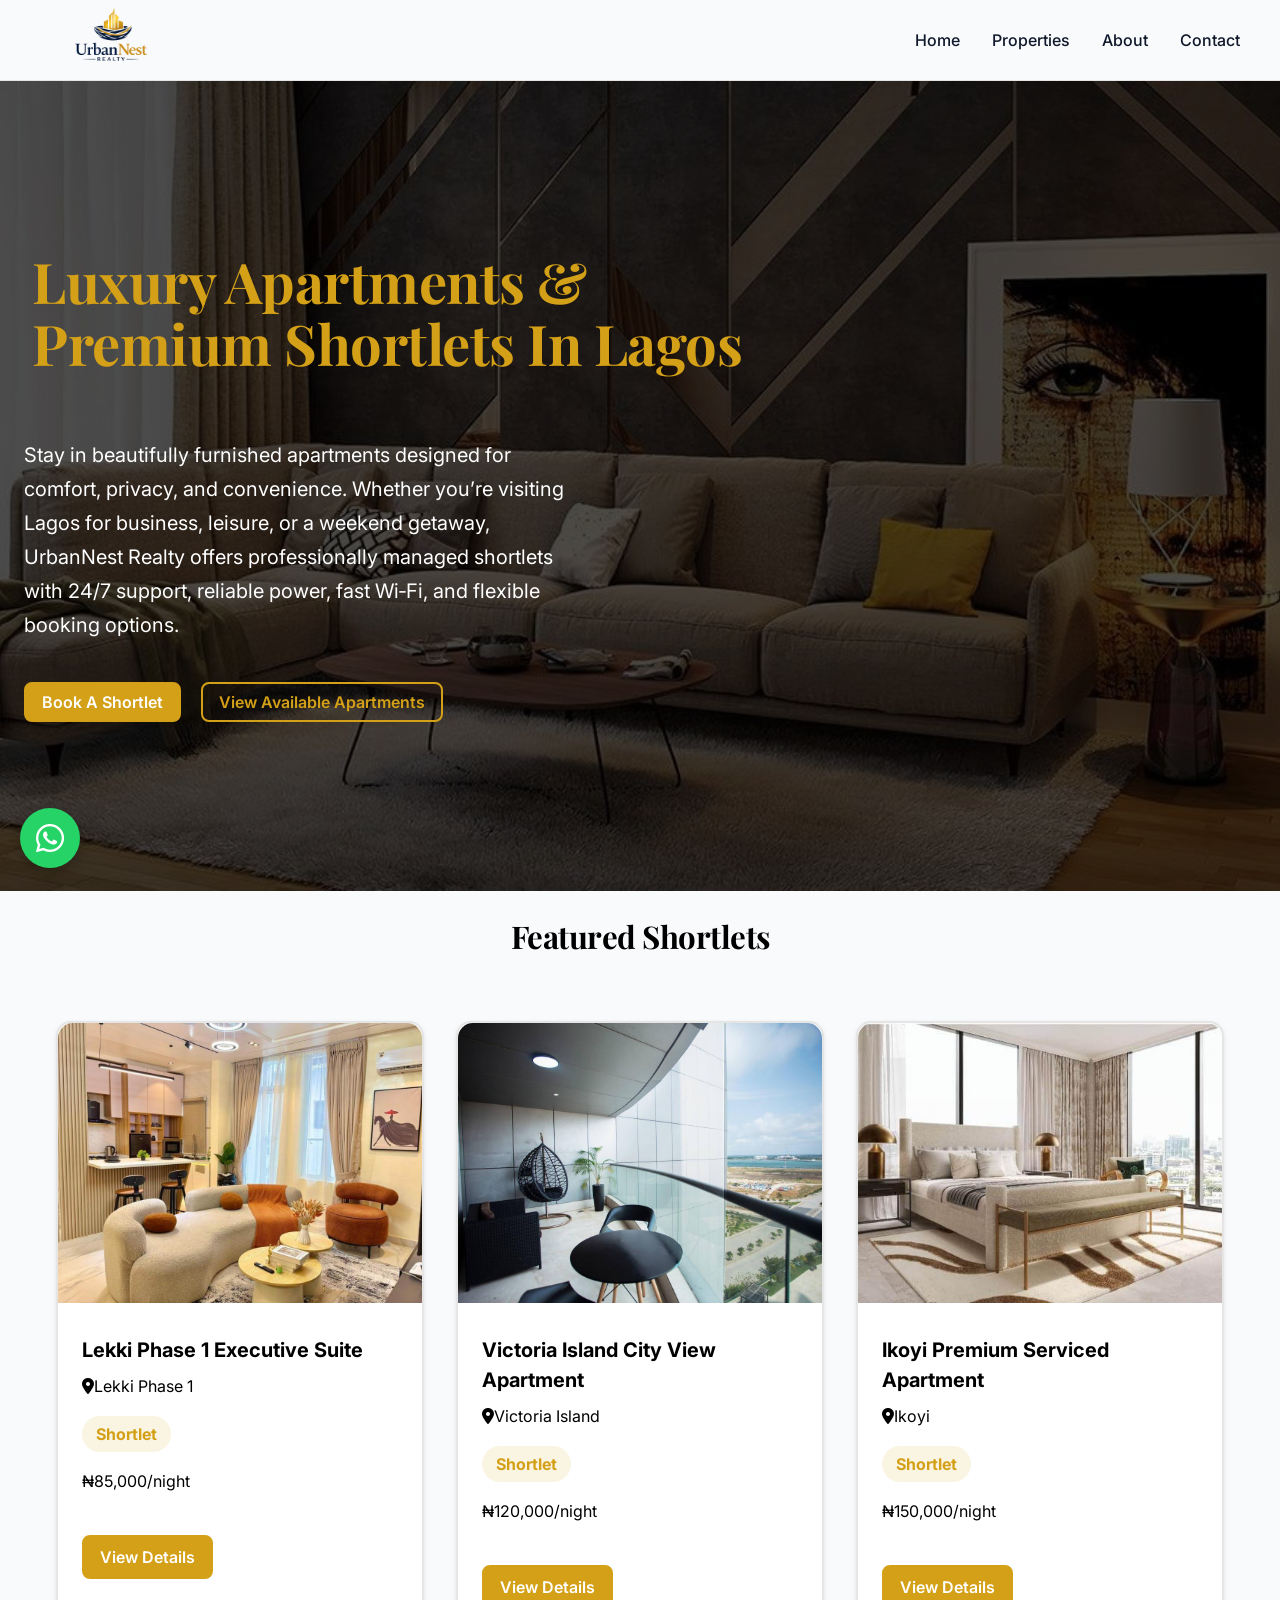
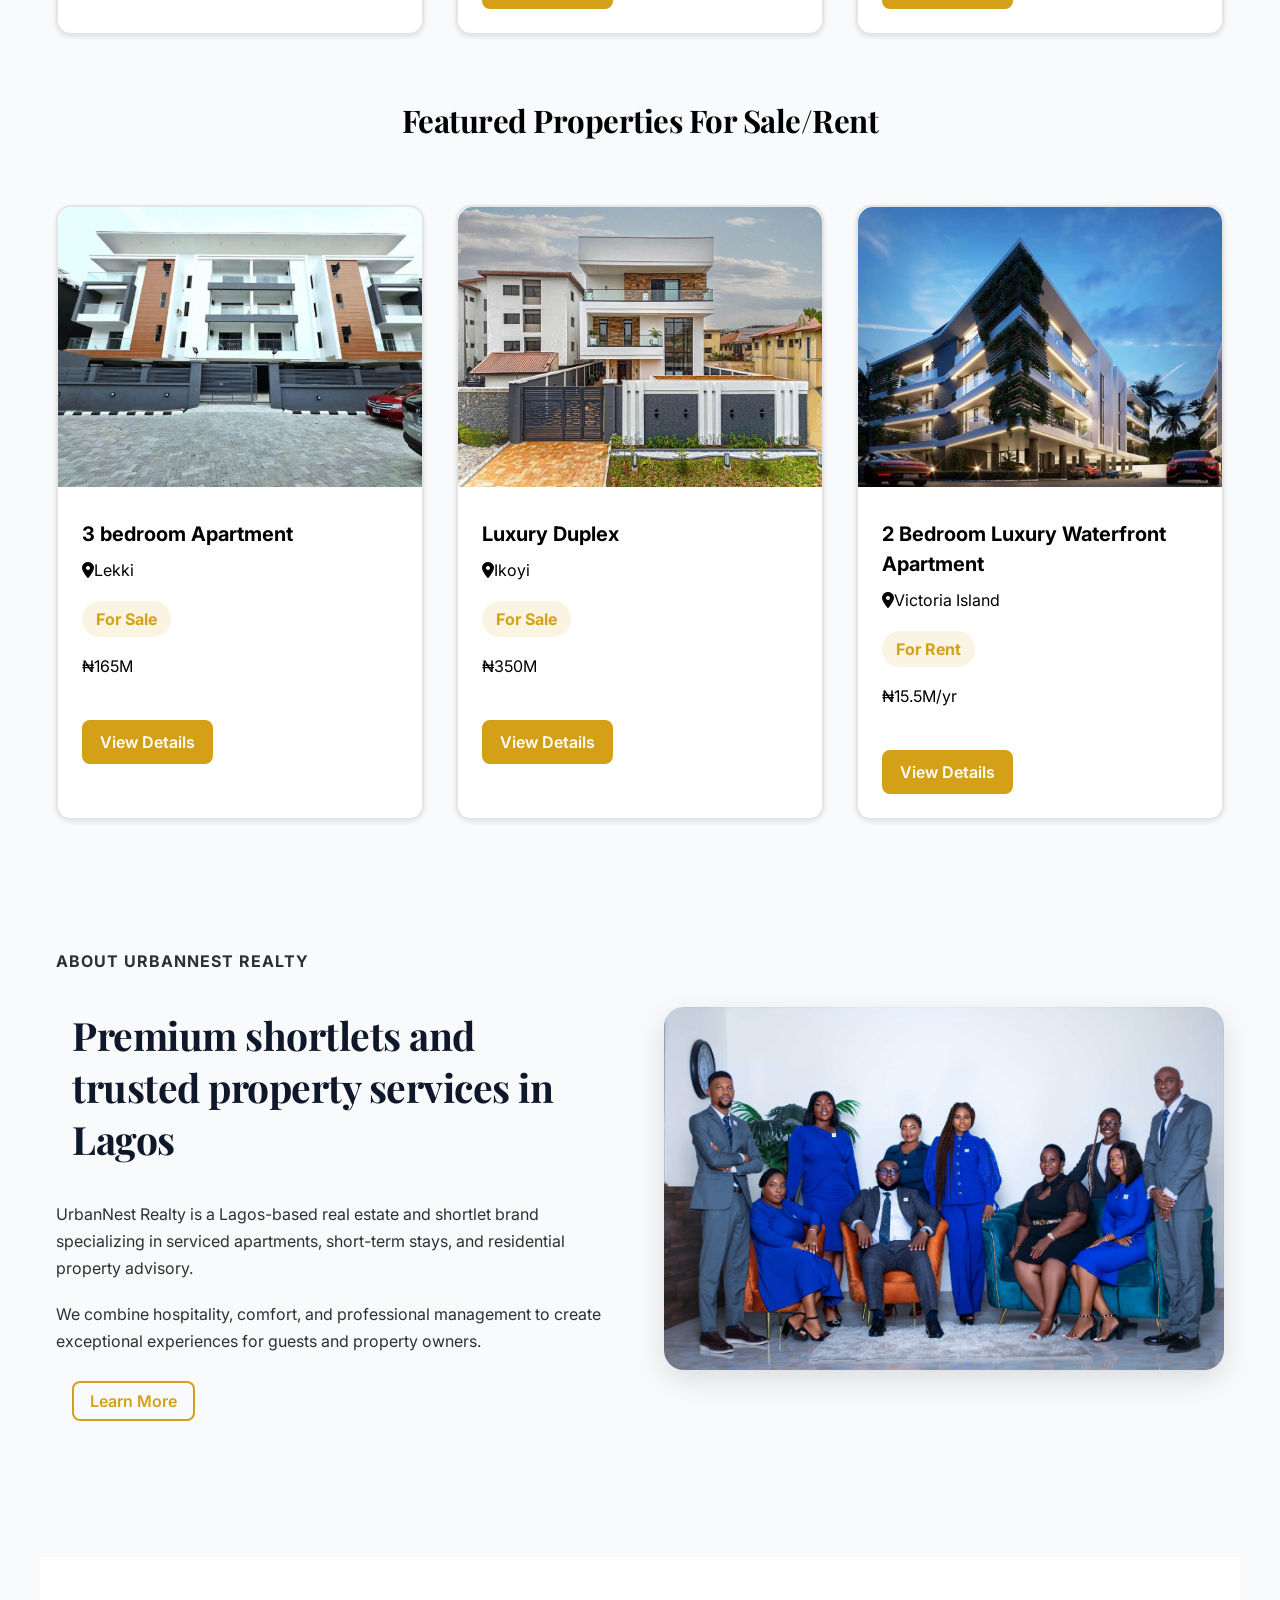
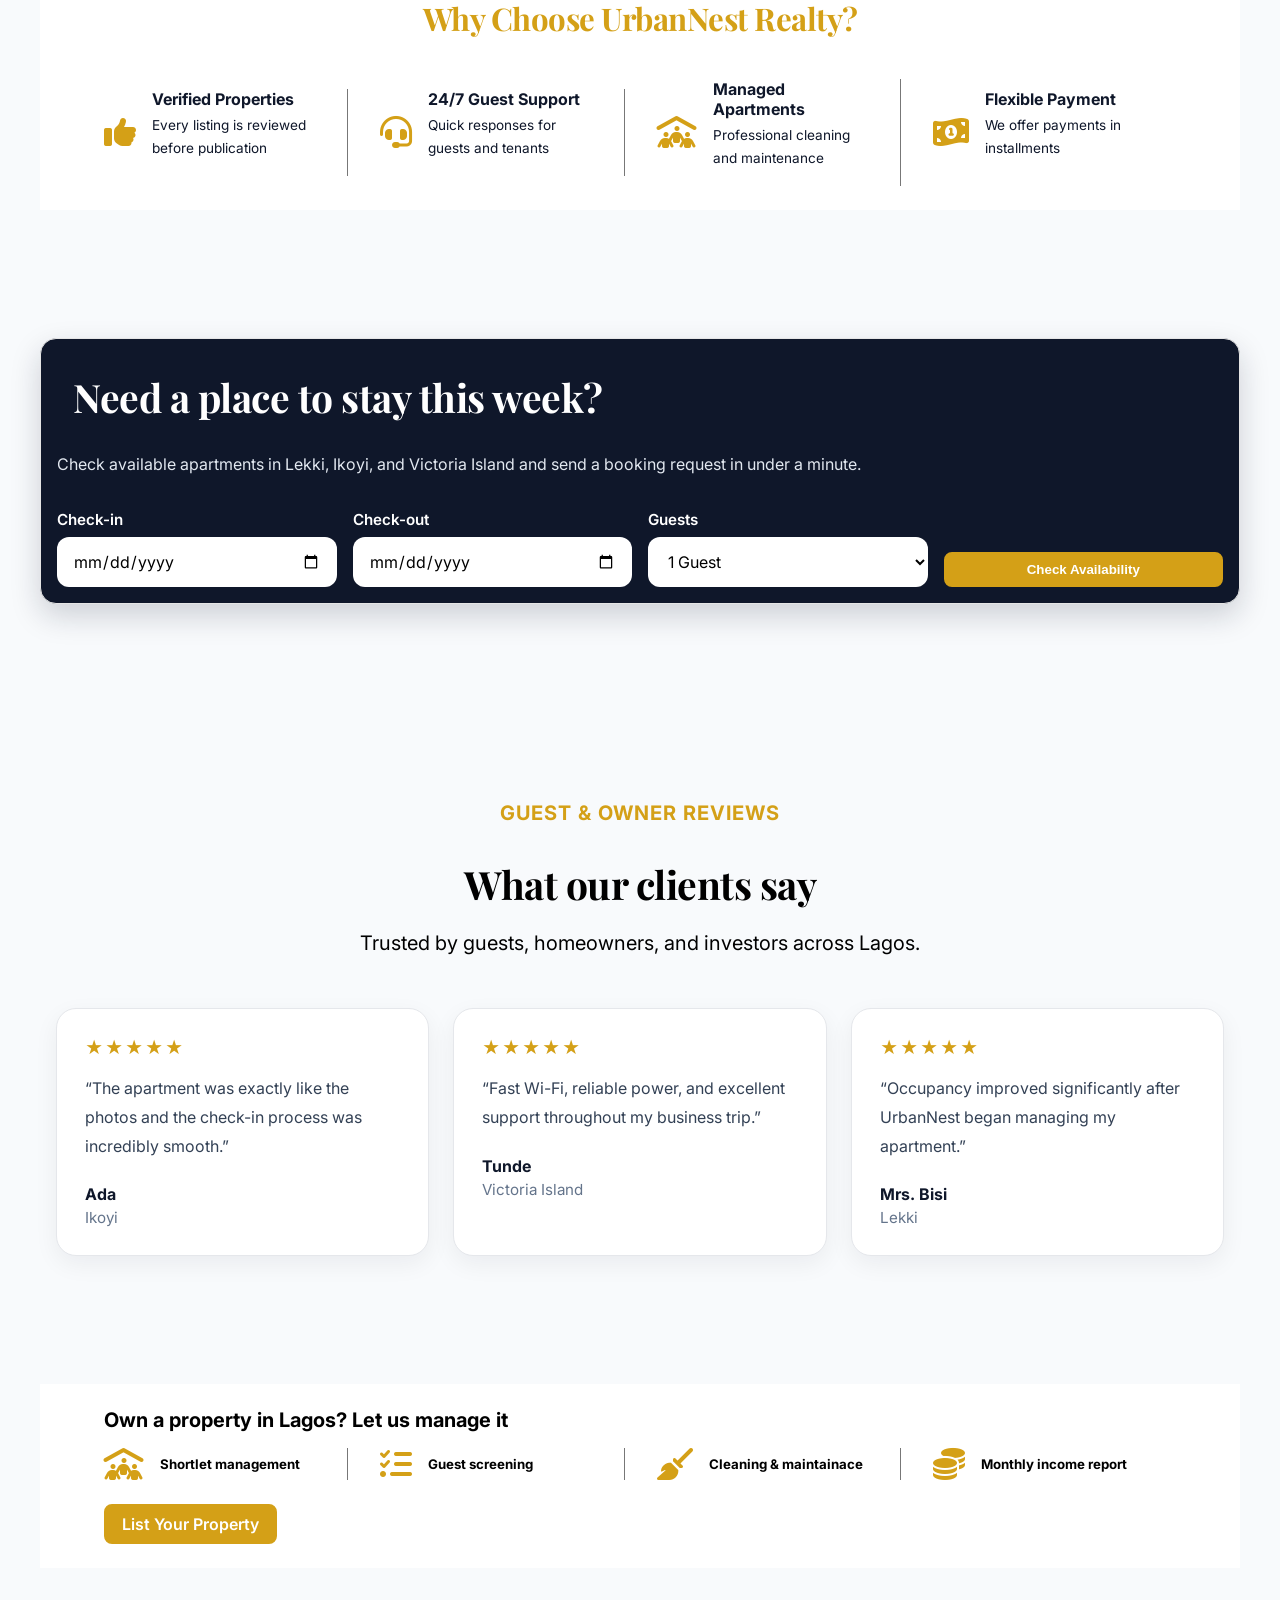
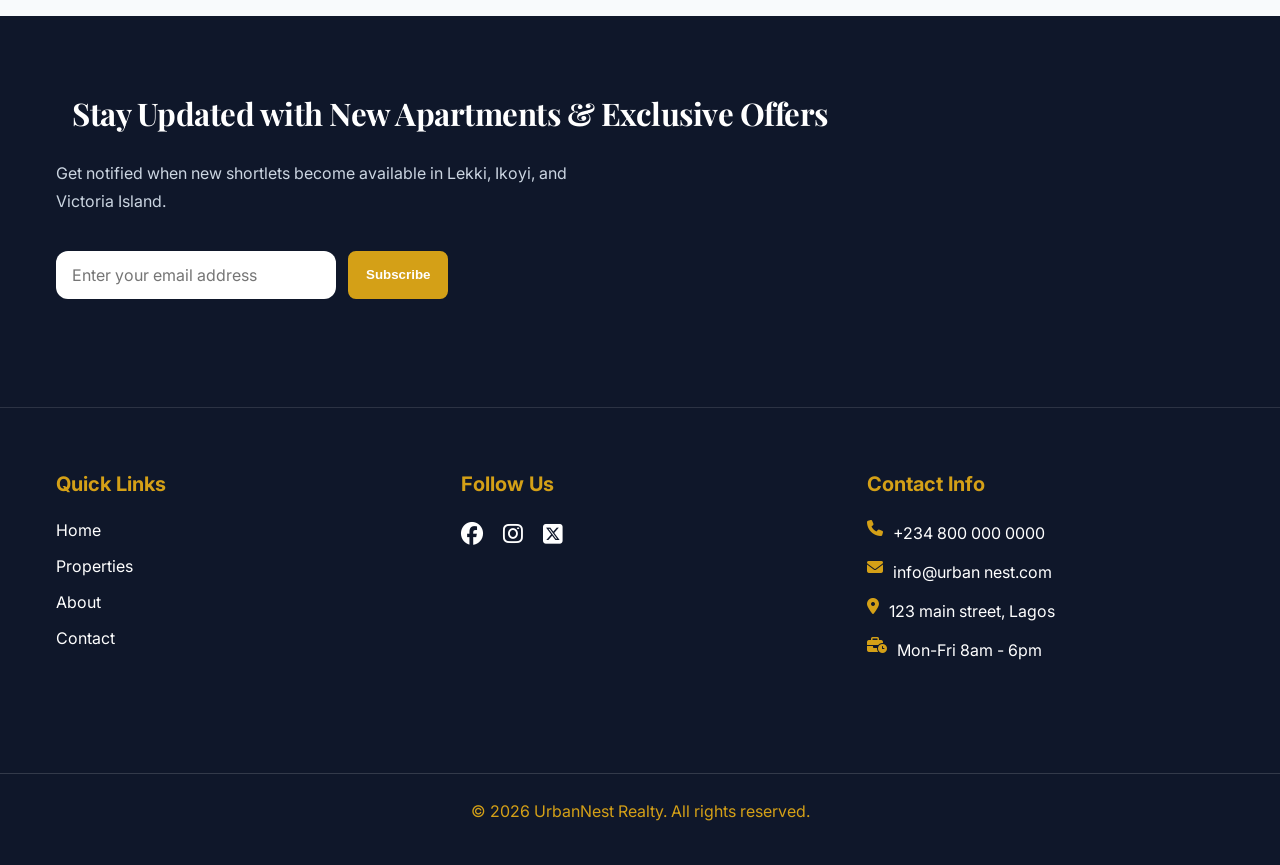
<file: index.html>
<!DOCTYPE html>
<html lang="en">
<head>
    <meta charset="UTF-8">
    <meta name="viewport" content="width=device-width, initial-scale=1.0">

    <title>UrbanNest Realty</title>

    <link rel="preconnect" href="https://fonts.googleapis.com">
    <link rel="preconnect" href="https://fonts.gstatic.com" crossorigin>
    <link href="https://fonts.googleapis.com/css2?family=Inter:wght@400;500;600;700&family=Playfair+Display:wght@600;700;800&display=swap" rel="stylesheet">

    <link rel="stylesheet" href="CSS/stylesheet.css">
    <script src="JS/script.js" defer></script>

    <link rel="stylesheet" href="https://cdnjs.cloudflare.com/ajax/libs/font-awesome/6.5.0/css/all.min.css">

</head>
<body>
    <div class="page">
        <header class="site-header">
            <div class="header-inner">

                <nav class="navbar">
                    <div class="logo">
                        <a href="index.html">
                            <img src="Assets/Logo/Real_estate_logo.png" alt="UrbanNest Realty Logo">
                        </a>
                    </div>
                    <ul class="nav-links">
                        <li><a href="index.html">Home</a></li>
                        <li><a href="#">Properties</a></li>
                        <li><a href="#">About</a></li>
                        <li><a href="#">Contact</a></li>
                    </ul>
                    <button class="menu-btn" id="menuBtn" type="button" aria-label="Open menu">
                        <i class="fa-solid fa-bars"></i>
                    </button>
                    <div class="nav-overlay" id="navOverlay">
                        <div  class="mobile-nav" id="mobileNav">
                            <button class="close-btn" id="closeBtn" type="button" aria-label="Close menu">
                                <i class="fa-solid fa-xmark"></i>
                            </button>

                            <ul class="mobile-links">
                                <li><a href="index.html"> Home </a></li>
                                <li><a href="#"> Properties </a></li>
                                <li><a href="#"> About </a></li>
                                <li><a href="#"> Contact </a></li>
                            </ul>

                            <a href="#" class="Btn mobile-cta">Book A Shortlet</a>
                        </div>
                    </div>
                </nav>

            </div>
        </header>

        <main>
            <section class="hero">
                <div class="slide slide1 active">
                    <div class="fade-in">
                        <h1 class="hero-title text-measure">Luxury Apartments & <br>Premium Shortlets In Lagos</h1>

                        <div class="hero-text">
                            <p>
                                Stay in beautifully furnished apartments designed for comfort, privacy, and convenience. Whether you’re visiting Lagos for business, leisure, or a weekend getaway, 
                                UrbanNest Realty offers professionally managed shortlets with 24/7 support, reliable power, fast Wi‑Fi, and flexible booking options.
                            </p>

                            <a href="#" class="Btn">Book A Shortlet</a>
                            <a href="#featured" class="btn-primary">View Available Apartments</a>
                        </div>

                    </div>
                </div>
                <div class="slide slide2">
                    <div class="hero-text fade-in">
                        <h1>Your Lagos Home Away From Home</h1>
                        <p>
                             From stylish studios to spacious serviced suites, 
                            UrbanNest Realty provides secure, fully furnished shortlets in Lagos’s most desirable neighborhoods.
                        </p>
                        <a href="#" class="Btn">Book A Shortlet</a>
                        <a href="#featured" class="btn-primary">View Available Apartments</a>
                    </div>
                </div>
            </section>


            <section>
                <div id="featured" class="container">
                    <div class="section-header">
                        <h3>Featured Shortlets</h3>
                    </div>
                    <div class="cards">

                        <div class="card">
                            <img src="Assets/Images/2_bedroom_shortlet.jfif" alt="suit">
                            <div class="card-content">
                                <h4>Lekki Phase 1 Executive Suite</h4>
                                <p><i class="fa-solid fa-location-dot"></i>Lekki Phase 1</p>
                                <span class="property-badge">Shortlet</span>
                                <p>&#8358;85,000/night</p>
                                <a href="properties_details.html?id=lekki-suite" class="Btn">View Details</a>
                            </div>
                        </div>

                        <div class="card">
                            <img src="Assets/Images/VI_AP.jfif" alt="apartment">
                            <div class="card-content">
                                <h4>Victoria Island City View Apartment</h4>
                                <p><i class="fa-solid fa-location-dot"></i>Victoria Island</p>
                                <span class="property-badge">Shortlet</span>
                                <p>&#8358;120,000/night</p>
                                <a href="properties_details.html?id=vi-city-view" class="Btn">View Details</a>
                            </div>
                        </div>

                        <div class="card">
                            <img src="Assets/Images/shortlet_penthouse.jfif" alt="bedroom">
                            <div class="card-content">
                                <h4>Ikoyi Premium Serviced Apartment</h4>
                                <p><i class="fa-solid fa-location-dot"></i>Ikoyi</p>
                                <span class="property-badge">Shortlet</span>
                                <p>&#8358;150,000/night</p>
                                <a href="properties_details.html?id=ikoyi-AP" class="Btn">View Details</a>
                            </div>
                        </div>
                    </div>

                </div>
            </section>

            <section>
                <div class="container">
                    <div class="section-header">
                        <h3>Featured Properties For Sale/Rent</h3>
                    </div>

                    <div class="cards">
                        <div class="card">
                            <img src="Assets/Images/3_bedroom_AP.jfif" alt="3 Bedroom Apartment">
                            <div class="card-content">
                                <h4>3 bedroom Apartment</h4>
                                <p><i class="fa-solid fa-location-dot"></i>Lekki</p>
                                <span class="property-badge">For Sale</span>
                                <p>&#8358;165M</p>
                                <a href="properties_details.html?id=3-bedroom-AP" class="Btn">View Details</a>
                            </div>
                        </div>

                        <div class="card">
                            <img src="Assets/Images/AP_forSale.jfif" alt="Luxury Duplex">
                            <div class="card-content">
                                <h4>Luxury Duplex</h4>
                                <p><i class="fa-solid fa-location-dot"></i>Ikoyi</p>
                                <span class="property-badge">For Sale</span>
                                <p>&#8358;350M</p>
                                <a href="properties_details.html?id=ikoyi-duplex" class="Btn">View Details</a>
                            </div>
                        </div>

                        <div class="card">
                            <img src="Assets/Images/Luxury_AP.jfif" alt="2 Bedroom Apartment">
                            <div class="card-content">
                                <h4>2 Bedroom Luxury Waterfront Apartment</h4>
                                <p><i class="fa-solid fa-location-dot"></i>Victoria Island</p>
                                <span class="property-badge">For Rent</span>
                                <p>&#8358;15.5M/yr</p>
                                <a href="properties_details.html?id=vi-waterfront" class="Btn">View Details</a>
                            </div>
                        </div>
                    </div>
                </div>
            </section>


            <section class="about-home section">
                <div class="container about-grid">

                    <div class="about-text">
                        <p class="section-label">About UrbanNest Realty</p>
                        <h2>Premium shortlets and trusted property services in Lagos</h2>

                        <p>
                            UrbanNest Realty is a Lagos-based real estate and shortlet brand
                            specializing in serviced apartments, short-term stays, and residential
                            property advisory.
                        </p>

                        <p>
                            We combine hospitality, comfort, and professional management to create
                            exceptional experiences for guests and property owners.
                        </p>

                        <a href="about.html" class="btn-primary">Learn More</a>
                    </div>

                    <div class="about-image">
                        <img src="Assets/Images/Team_pic.jpg" alt="UrbanNest Realty team">
                    </div>

                </div>
            </section>


            <section class="features container">
                <div class="feature-header">
                    <h3>Why Choose UrbanNest Realty?</h3>
                </div>
                
                <div class="feature-container fade-in">
                    <div class="feature">
                        <i class="fa-solid fa-thumbs-up"></i>
                        <div class="feature-text">
                            <h4>Verified Properties</h4>
                            <p>Every listing is reviewed before publication</p>
                        </div>
                    </div>
                    <div class="feature">
                        <i class="fa-solid fa-headset"></i>
                        <div class="feature-text">
                            <h4>24/7 Guest Support</h4>
                            <p>Quick responses for guests and tenants</p>
                        </div>
                    </div>
                    <div class="feature">
                        <i class="fa-solid fa-people-roof"></i>
                        <div class="feature-text">
                            <h4>Managed Apartments</h4>
                            <p>Professional cleaning and maintenance</p>
                        </div>
                    </div>
                    <div class="feature">
                        <i class="fa-solid fa-money-bill-1-wave"></i>
                        <div class="feature-text">
                            <h4>Flexible Payment</h4>
                            <p>We offer payments in installments</p>
                        </div>
                    </div>
                </div>
            </section>

            <section class="availability-section">
                <div class="container availability-box">

                    <div class="availability-text">
                        <h2>Need a place to stay this week?</h2>
                        <p>
                            Check available apartments in Lekki, Ikoyi, and Victoria Island
                            and send a booking request in under a minute.
                        </p>
                    </div>

                    <form id="availabilityForm" class="availability-form">

                        <div class="field">
                            <label for="checkin">Check-in</label>
                            <input type="date" id="checkin" required>
                        </div>

                        <div class="field">
                            <label for="checkout">Check-out</label>
                            <input type="date" id="checkout" required>
                        </div>

                        <div class="field">
                            <label for="guests">Guests</label>
                            <select id="guests">
                                <option value="1">1 Guest</option>
                                <option value="2">2 Guests</option>
                                <option value="3">3 Guests</option>
                                <option value="4">4 Guests</option>
                                <option value="5">5 Guests</option>
                            </select>
                        </div>

                        <button type="submit" class="Btn">
                            Check Availability
                        </button>

                    </form>

                </div>
            </section>

            
            <section class="testimonials section">
                <div class="container">

                    <div class="section-header">
                        <p class="section-label">Guest & Owner Reviews</p>
                        <h2>What our clients say</h2>
                        <p>
                            Trusted by guests, homeowners, and investors across Lagos.
                        </p>
                    </div>

                    <div class="testimonial-grid">

                    <article class="testimonial-card">
                        <div class="stars">★★★★★</div>
                        <p>
                            “The apartment was exactly like the photos and the check-in
                            process was incredibly smooth.”
                        </p>
                        <div class="client">
                            <strong>Ada</strong>
                            <span>Ikoyi</span>
                        </div>
                    </article>

                    <article class="testimonial-card">
                        <div class="stars">★★★★★</div>
                            <p>
                                “Fast Wi-Fi, reliable power, and excellent support throughout my
                                business trip.”
                            </p>
                            <div class="client">
                                <strong>Tunde</strong>
                                <span>Victoria Island</span>
                            </div>
                    </article>

                    <article class="testimonial-card">
                        <div class="stars">★★★★★</div>
                        <p>
                            “Occupancy improved significantly after UrbanNest began managing my
                            apartment.”
                        </p>
                        <div class="client">
                            <strong>Mrs. Bisi</strong>
                            <span>Lekki</span>
                        </div>
                    </article>

                </div>
            </div>
        </section>



            <section>
                <div class="features container">
                    <div class="fade-in">
                        <h4>Own a property in Lagos? Let us manage it</h4>
                    </div>
                    
                    
                    <div class="feature-container fade-in">

                        <div class="feature">
                            <i class="fa-solid fa-people-roof"></i>
                            <div>
                                <h5>Shortlet management</h5>
                            </div>
                            
                        </div>

                        <div class="feature">
                            <i class="fa-solid fa-list-check"></i>
                            <div>
                                <h5>Guest screening</h5>
                            </div>
                        </div>

                        <div class="feature">
                            <i class="fa-solid fa-broom"></i>
                            <div>
                                <h5>Cleaning & maintainace</h5>
                            </div>
                        </div>
                    
                        <div class="feature">
                            <i class="fa-solid fa-coins"></i>
                            <div>
                                <h5>Monthly income report</h5>
                            </div>
                        </div>

                    </div>
                    

                    <a href="" class="Btn">
                        List Your Property
                    </a>
                </div>
            </section>



            <footer class="footer">
                <!-- Newsletter -->
                <div class="footer-newsletter">
                    <div class="container newsletter-box">

                        <div class="newsletter-text">
                            <h3>Stay Updated with New Apartments & Exclusive Offers</h3>
                            <p>
                                Get notified when new shortlets become available in
                                Lekki, Ikoyi, and Victoria Island.
                            </p>
                        </div>

                        <form class="newsletter-form">
                            <input type="email" placeholder="Enter your email address" required>
                            <button type="submit" class="Btn">Subscribe</button>
                        </form>

                    </div>
                </div>

                <div class="footer-content">
                    <div class="footer-column fade-in">
                        <h4>Quick Links</h4>
                        <ul class="footer-links">
                            <li><a href="home_index.html">Home</a></li>
                            <li><a href="properties.html">Properties</a></li>
                            <li><a href="about.html">About</a></li>
                            <li><a href="contact.html">Contact</a></li>
                        </ul>
                    </div>

                    <div class="footer-column fade-in">
                        <h4>Follow Us</h4>

                        <div class="social-links">
                            <a href="#" aria-label="Facebook">
                                <i class="fa-brands fa-facebook"></i>
                            </a>
                            <a href="#" aria-label="Instagram">
                                <i class="fa-brands fa-instagram"></i>
                            </a>
                            <a href="#" aria-label="X (Twitter)">
                                <i class="fa-brands fa-square-x-twitter"></i>
                            </a>
                        </div>
                    </div>

                    <div class="footer-column fade-in">
                        <h4>Contact Info</h4>

                        <p><i class="fa-solid fa-phone"></i>+234 800 000 0000</p>
                        <p><i class="fa-solid fa-envelope"></i> info@urban nest.com</p>
                        <p><i class="fa-solid fa-location-dot"></i> 123 main street, Lagos</p>
                        <p><i class="fa-solid fa-business-time"></i> Mon-Fri 8am - 6pm</p>
                    </div>
                </div>

                <div class="footer-bottom fade-in">
                    <p>&copy; 2026 UrbanNest Realty. All rights reserved.</p>
                </div>
            </footer>
        </main>
    </div>

  
    <button id="backToTop" class="back-to-top" type="button" aria-label="Back to top">
        <i class="fa-solid fa-arrow-up"></i>
    </button>
    <a
        href="https://wa.me/2348012345678?text=Hello%20UrbanNest%20Realty,%20I%20would%20like%20to%20schedule%20%20a%20inspection."
        class="whatsapp-btn"
        target="_blank"
        rel="noopener noreferrer"
        aria-label="Chat with us on WhatsApp">
        <i class="fa-brands fa-whatsapp"></i>
    </a>
    
</body>
</html>
</file>
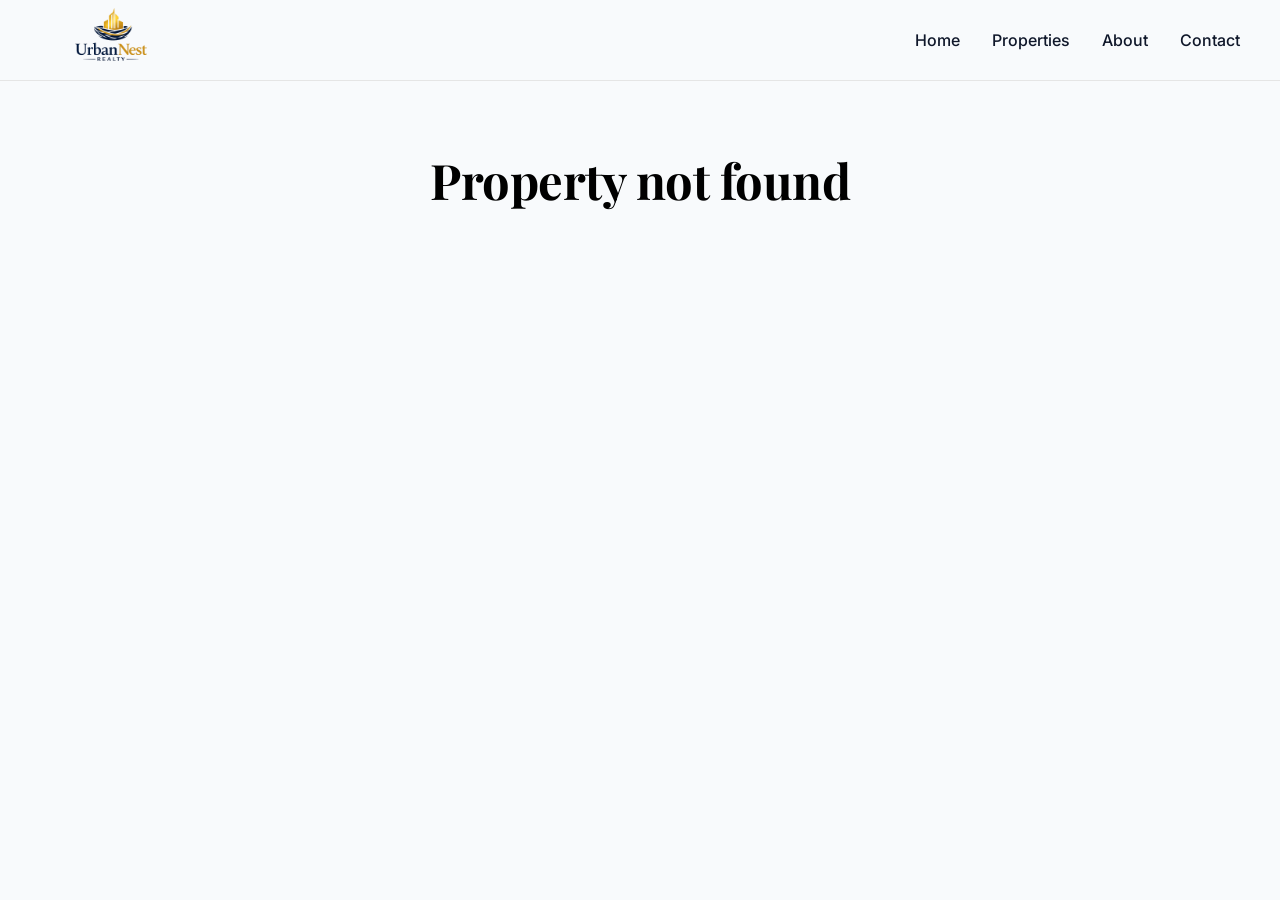
<file: properties_details.html>
<!DOCTYPE html>
<html lang="en">
<head>
    <meta charset="UTF-8">
    <meta name="viewport" content="width=device-width, initial-scale=1.0">

    <title>UrbanNest Realty</title>

    <link rel="preconnect" href="https://fonts.googleapis.com">
    <link rel="preconnect" href="https://fonts.gstatic.com" crossorigin>
    <link href="https://fonts.googleapis.com/css2?family=Inter:wght@400;500;600;700&family=Playfair+Display:wght@600;700;800&display=swap" rel="stylesheet">

    <link rel="stylesheet" href="CSS/stylesheet.css">
    <script src="JS/script.js" defer></script>

    <link rel="stylesheet" href="https://cdnjs.cloudflare.com/ajax/libs/font-awesome/6.5.0/css/all.min.css">

</head>
<body>
    <div class="page">
        <header class="site-header">
            <div class="header-inner">

                <nav class="navbar">
                    <div class="logo">
                        <a href="home_index.html">
                            <img src="Assets/Logo/Real_estate_logo.png" alt="logo">
                        </a>
                    </div>
                    <button class="menu-btn" id="menuBtn" type="button" aria-label="Open menu">
                        <i class="fa-solid fa-bars"></i>
                    </button>

                    <ul class="nav-links" id="navLinks">
                        <il><a href="home_index.html"> Home </a></il>
                        <il><a href="#"> Properties </a></il>
                        <il><a> About </a></il>
                        <il><a> Contact </a></il>
                    </ul>
                </nav>
            </div>
        </header>

        
        <main class="property-page">

            <section class="breadcrumb">
                <div class="container">

                    <a href="index.html">Home</a>

                    <span>&gt;</span>

                    <span>Property Details</span>
                </div>
            </section>

            <!-- Gallery first -->
            <section class="property-gallery">
                <img id="mainImage" class="gallery-main" src="" alt="">

                <div class="gallery-grid">
                    <img id="thumb1" src="" alt="">
                    <img id="thumb2" src="" alt="">
                    <img id="thumb3" src="" alt="">
                </div>
            </section>

            <div class="container property-layout">

                <!-- Left column -->
                <article class="property-content">

                    <span id="propertyType" class="property-badge"></span>
                    <h1 id="propertyTitle"></h1>
                    <p id="propertyLocation" class="property-location"></p>

                    <div id="propertyFeatures" class="property-features"></div>

                    <section class="property-section">
                        <h2>About this property</h2>
                        <p id="propertyDescription"></p>
                    </section>

                    <section class="property-section">
                        <h2>Amenities</h2>
                        <div id="propertyAmenities" class="amenities-grid"></div>
                    </section>

                </article>

                <!-- Right column -->
                <aside class="booking-sidebar">
                    <div class="booking-card">
                        <div class="price-box">
                            <span>Price</span>
                            <h3 id="propertyPrice"></h3>
                            <p id="propertyPriceLabel"></p>
                        </div>

                        <a id="propertyCTA" href="booking.html" class="Btn book-btn"></a>
                    </div>
                </aside>

            </div>




          
            








            <footer class="footer">
                <!-- Newsletter -->
                <div class="footer-newsletter">
                    <div class="container newsletter-box">

                        <div class="newsletter-text">
                            <h3>Stay Updated with New Apartments & Exclusive Offers</h3>
                            <p>
                                Get notified when new shortlets become available in
                                Lekki, Ikoyi, and Victoria Island.
                            </p>
                        </div>

                        <form class="newsletter-form">
                            <input type="email" placeholder="Enter your email address" required>
                            <button type="submit" class="Btn">Subscribe</button>
                        </form>

                    </div>
                </div>

                <div class="footer-content">
                    <div class="footer-column fade-in">
                        <h4>Quick Links</h4>
                        <ul class="footer-links">
                            <li><a href="home_index.html">Home</a></li>
                            <li><a href="#">Properties</a></li>
                            <li><a href="#">About</a></li>
                            <li><a href="#">Contact</a></li>
                        </ul>
                    </div>

                    <div class="footer-column fade-in">
                        <h4>Follow Us</h4>

                        <div class="social-links">
                            <a href="#" aria-label="Facebook">
                                <i class="fa-brands fa-facebook"></i>
                            </a>
                            <a href="#" aria-label="Instagram">
                                <i class="fa-brands fa-instagram"></i>
                            </a>
                            <a href="#" aria-label="X (Twitter)">
                                <i class="fa-brands fa-square-x-twitter"></i>
                            </a>
                        </div>
                    </div>

                    <div class="footer-column fade-in">
                        <h4>Contact Info</h4>

                        <p><i class="fa-solid fa-phone"></i>+234 800 000 0000</p>
                        <p><i class="fa-solid fa-envelope"></i> info@urban nest.com</p>
                        <p><i class="fa-solid fa-location-dot"></i> 123 main street, Lagos</p>
                        <p><i class="fa-solid fa-business-time"></i> Mon-Fri 8am - 6pm</p>
                    </div>
                </div>

                <div class="footer-bottom fade-in">
                    <p>&copy; 2026 UrbanNest Realty. All rights reserved.</p>
                </div>
            </footer>
        </main>
    </div>

    <button id="backToTop" class="back-to-top" type="button" aria-label="Back to top">
        <i class="fa-solid fa-arrow-up"></i>
    </button>
</body>
</html>
</file>
<file: CSS/stylesheet.css>
* {
    margin: 0;
    padding: 0;
}
*, *::before, *::after {
    box-sizing: border-box;
}
html {
    font-size: var(--text-base);
    scroll-behavior: smooth;
}
html, body {
    overflow-x: hidden;
}
:root {
    /*-- Spacing --*/
    --space-1: 8px;
    --space-2: 16px;
    --space-3: 24px;
    --space-4: 32px;
    --space-5: 48px;
    --space-6: 64px;
    --space-7: 80px;

    /*-- Font Size --*/
    --text-sm: 0.875rem;
    --text-base: 1rem;
    --text-md: 1.25rem;
    --text-lg: 1.563rem;
    --text-xl: 1.953rem;
    --text-2xl: 2.441rem;
    --text-3xl: 3.052rem;

    /* Font */
    --font-heading: 'Playfair Display', serif;
    --font-body: 'Inter', sans-serif;

    /*-- Color --*/
    --primary: #0f172a;
    --accent: #d4a017;
    --background: #f8fafc;
    --surface: #ffffff;
    --body-text: navy;
    --text: #2f2f2f;
    --text-light: #777777;
    --border: #e5e5e5;
}

body {
    margin: 0;
    font-family: var(--font-body);
    background-color: var(--background);
}

main {
    overflow: hidden;
}

h1 {
    font-size: var(--text-3xl);
}
h2 {
    font-size: var(--text-2xl);
    margin-bottom: var(--space-2);
}
h3 {
    font-size: var(--text-xl);
    margin-bottom: var(--space-2);
}
h4 {
    font-size: var(--text-md);
    margin-bottom: var(--space-2);
}
p {
    font-size: var(--text-base);
    line-height: 1.7;
    margin-bottom: var(--space-2);
}
.site-header {
    background: var(--background);
    position: sticky;
    top: 0;
    z-index: 1000;
    border-bottom: 1px solid var(--border);
}
.header-inner {
    padding: var(--space-3);
    display: flex;
    justify-content: space-between;
    align-items: center;
    max-height: 80px;
    position: relative;
}
.page {
    width: 100%;
    overflow: hidden;
}
.text-measure {
    max-width: 65ch;
}

/* Base Navbar */
.navbar {
    display: flex;
    justify-content: space-between;
    align-items: center;
    padding: var(--space-1) var(--space-2);
    width: 100%;
}
.nav-links {
    display: flex;
    gap: var(--space-3);
    padding: 0;
    margin: 0;
    list-style: none;
}
.nav-links  a {
    position: relative;
    text-decoration: none;
    font-weight: 500;
    color: var(--primary);
    transition: color .3s ease;
}
.nav-links a::after{
    content: "";
    position: absolute;
    left: 0;
    bottom: -5px;
    width: 0;
    height: 2px;
    background: var(--accent);
    transition: width .3s ease;
}
.nav-links a:hover::after{
    width: 100%;
}
.nav-links a:hover{
    color: var(--accent);
}
.logo {
    font-size: var(--text-xl);
    font-weight: bold;
}
.logo img{
    display: block;
    height: 100px;
    width: auto;
}
.menu-btn {
    display: none;
    background: none;
    border: none;
    font-size: var(--text-lg);
    cursor: pointer;
    color: var(--primary);
}
.menu-toggle {
    display: none;
}
.menu-icon {
    display: none;
    font-size: var(--text-md);
    cursor: pointer;
    -webkit-user-select: none;
    user-select: none;
}

/* == MOBILE FULL-WIDTH MENU == */

/* Hide hamburger on desktop */
.menu-btn{
    display:none;
    background:none;
    border:none;
    font-size:1.5rem;
    color:var(--primary);
    cursor:pointer;
}

/* Overlay background */
.nav-overlay{
    position:fixed;
    inset:0;
    background:rgba(15,23,42,.55);
    -webkit-backdrop-filter: blur(3px);
    backdrop-filter: blur(3px);
    opacity:0;
    visibility:hidden;
    transition:opacity .3s ease, visibility .3s ease;
    z-index:2000;
}

/* Show overlay */
.nav-overlay.active{
    opacity:1;
    visibility:visible;
}

/* Full-width mobile drawer */
.mobile-nav{
    position:absolute;
    top:0;
    right:0;
    width:100%;
    max-width:none;
    height:100%;
    background:var(--primary);
    padding:24px;
    display:flex;
    flex-direction:column;
    transform:translateX(100%);
    transition:transform .35s ease;
    box-shadow:-10px 0 30px rgba(0,0,0,.25);
}

/* Slide in */
.nav-overlay.active .mobile-nav{
    transform:translateX(0);
}

/* Close button */
.close-btn{
    align-self:flex-end;
    background:none;
    border:none;
    color:#fff;
    font-size:2rem;
    cursor:pointer;
    margin-bottom:32px;
}
/* CTA button */
.mobile-cta{
    margin-top:auto;
    text-align:center;
}



/* Hero layout */
.hero{
    position: relative;
    overflow: hidden;
    height: 90vh;
}

/* Hero Slider */
.slide{
    position:absolute;
    inset:0;
    z-index: 0;

    background-size:cover;
    background-position:center;
    background-repeat:no-repeat;

    opacity:0;
    transition:opacity .8s ease;

    display:flex;
    align-items:center;
    justify-content:flex-start;
}
.slide.active{
    opacity:1;
    z-index: 1;
}
.slide1 {
    background-image: 
    linear-gradient(rgba(0, 0, 0, 0.7), rgba(0, 0, 0, 0.7)),
    url('../Assets/Images/modern-l-shaped-sectional-set-design-in-living-room.jpg');

}
.slide2 {
    background-image: 
    linear-gradient(rgba(0, 0, 0, 0.7), rgba(0, 0, 0, 0.7)),
    url('../Assets/Images/Bed.jpg');

}

/* Hero title and section headings */
h1,
h2,
h3,
.hero-title {
    margin: 0;
    padding: var(--space-2);
    font-family: var(--font-heading);
    font-weight: 700;
    letter-spacing: -0.5px;
}
/* Hero Content */
.hero-title {
    font-size: clamp(2.5rem, 6vw, 5rem);
    line-height: 1.1;
    margin: var(--space-2);
    margin-bottom: var(--space-1);
}
.hero h1 {
    font-size: clamp(2.5rem, 5vw, 3.5rem);
    font-weight: 700;
    margin-bottom: var(--space-1);
    color: var(--accent);
}
.hero p {
    font-size: var(--text-md);
    margin-top: var(--space-2);
    margin-bottom: var(--space-2);
    color: var(--surface);
}
.hero-text {
    max-width: 600px;
    text-align: left;
    margin: 0;
    padding: var(--space-3);
    color: var(--primary);
}
.hero-text h1 {
    font-size: var(--text-2xl);
    margin-bottom: var(--space-1);
}



.container {
    max-width: 1200px;
    padding: 0 var(--space-2);
    margin: 0 auto;
    margin-bottom: var(--space-5);
}
.section-header {
    margin-top: var(--space-1);
    margin-bottom: var(--space-5);
    text-align: center;
}
.section-header p {
    font-size: var(--text-md);
}
.section {
    padding: var(--space-7) 16px;
    overflow: hidden;
}

.text-measure {
    max-width: 65ch;
}
.fade-in {
    opacity: 0;
    transform: translateY(30px);
    transition: all .6s ease;
}
.fade-in.show {
    opacity: 1;
    transform: translateY(0);
}

/* Cards */
.cards{
    display:grid;
    grid-template-columns:repeat(auto-fit, minmax(280px,1fr));
    gap:var(--space-4);
}
.card {
    background: var(--surface);
    border: var(--border) 2px solid;
    width: 100%;
    position: relative;
    max-width: none;
    border-radius: 15px;
    box-shadow: 0 2px 5px rgba(0, 0, 0, 0.1);
    line-height: 1.5;
    transition: transform 0.15s ease, box-shadow 0.15s ease;
}
.card-content {
    padding: var(--space-3);
}
.card h4, .card h5 {
    font-size: var(--text-md);
    margin-top: var(--space-1);
    margin-bottom: var(--space-1);
}
.card p {
    margin-bottom: var(--space-2);
}
.card img{
    width:100%;
    height:280px;
    object-fit:cover;
    display:block;
    border-top-right-radius: 15px;
    border-top-left-radius: 15px;
}
.cards-alt {
    display: grid;
    gap: var(--space-4);
    grid-template-columns: repeat(auto-fit, minmax(280px, 1fr));
}
.card-alt {
    background: var(--surface);
    border: var(--border) 2px solid;
    width: 100%;
    position: relative;
    max-width: none;
    border-radius: 15px;
    box-shadow: 0 2px 5px rgba(0, 0, 0, 0.1);
    line-height: 1.5;
    transition: transform 0.15s ease, box-shadow 0.15s ease;
}
.card-alt-content {
    padding: var(--space-3);
}
.card-alt h4, .card-alt h5 {
    font-size: var(--text-md);
    margin-top: var(--space-1);
    margin-bottom: var(--space-1);
}
.card-alt p {
    margin-bottom: var(--space-2);
}
.card-alt img{
    width:100%;
    height:400px;
    object-fit:cover;
    display:block;
    border-top-right-radius: 15px;
    border-top-left-radius: 15px;
}



/* Buttons */
.Btn {
    display: inline-block;
    padding: var(--space-1) var(--space-2);
    margin-top: var(--space-3);
    background-color: var(--accent);
    border-radius: 8px;
    color: var(--surface);
    border: 2px var(--accent) solid;
    text-decoration: none;
    font-weight: 600;
    transition: background 0.3s ease;
}
.Btn:hover {
    color: var(--accent);
    background-color: var(--primary);
    border: 2px var(--primary) solid;
    transform: translate(-2px);
}
.btn-primary {
    display: inline-block;
    padding: var(--space-1) var(--space-2);
    margin: var(--space-1) var(--space-2);
    border: 2px var(--accent) solid;
    color: var(--accent);
    text-decoration: none;
    border-radius: 8px;
    font-weight: 600;
    transition: background 0.3s ease;
}
.btn-primary:hover {
    color: var(--accent);
    background: var(--primary);
    border: 2px var(--primary) solid;
    transform: translate(-2px);
}
.btn-alt{
        display: inline-block;
    padding: var(--space-1) var(--space-2);
    margin: var(--space-1) var(--space-3);
    border: 2px var(--primary) solid;
    color: var(--primary);
    text-decoration: none;
    border-radius: 8px;
    font-weight: 600;
    transition: background 0.3s ease;
}


/* About */
.about-home{
    padding:80px 0;
}
.about-grid{
    display:grid;
    grid-template-columns:1fr 1fr;
    gap:48px;
    align-items:center;
}
.section-label{
    color:var(--accent);
    font-weight:700;
    text-transform:uppercase;
    letter-spacing:1px;
    margin-bottom:12px;
}
.about-text h2{
    margin-bottom:20px;
    color:var(--primary);
}
.about-text p{
    margin-bottom:18px;
    color:var(--text);
}
.about-image img{
    width:100%;
    border-radius:20px;
    display:block;
    box-shadow:0 10px 30px rgba(0,0,0,.12);
}



/* Why Choose Us */
.features{
    background: var(--surface);
    padding: 1.5rem 5%;
}
.feature-container{
    max-width: 1200px;
    margin: 0 auto;

    display: flex;
    justify-content: space-between;
    align-items: center;
    gap: 2rem;
}
.feature{
    flex: 1;

    display: flex;
    align-items: center;
    gap: 1rem;

    padding-right: 1.5rem;
    border-right: 1px solid var(--text-light);
}
.feature:last-child{
    border-right: none;
}
.feature i{
    font-size: 2rem;
    color: var(--accent);
    flex-shrink: 0;
}
.feature-header{
    font-size: var(--text-md);
    color: var(--accent);
    margin-bottom: var(--space-3);
    text-align: center;
}
.feature h4{
    font-size: 1rem;
    color: var(--primary);
    margin-bottom: .3rem;
}
.feature p{
    font-size: .85rem;
    color: var(--primary);
}



/* Bookings */
.booking-section{
    padding:80px 20px;
    background:#fff;
}
.booking-form{
    max-width:600px;
    margin:auto;
    display:grid;
    gap:16px;
}
.booking-form input,
.booking-form textarea{
    width:100%;
    padding:14px;
    border:1px solid #ddd;
    border-radius:8px;
    font-size:1rem;
}
.booking-form button{
    border:none;
    cursor:pointer;
}

/* Quick Availability Section */
.availability-section{
    padding:80px 20px;
}
.availability-box{
    background: var(--primary) !important;
    color: var(--surface);
    border-radius:24px;
    padding:48px;
    display:grid;
    grid-template-columns:1fr;
    gap:32px;
    box-shadow:0 12px 30px rgba(15,23,42,.18);
}
.availability-text h2{
    color:var(--surface);
    margin-bottom:12px;
}
.availability-text p{
    color:#E2E8F0;
    margin:0;
}
.availability-form{
    display:grid;
    grid-template-columns:repeat(4,1fr);
    gap:16px;
    align-items:end;
}
.availability-form .field{
    display:flex;
    flex-direction:column;
    gap:8px;
}
.availability-form label{
    font-size:.95rem;
    font-weight:600;
    color:var(--surface);
}
.availability-form input,
.availability-form select{
    width:100%;
    padding:14px 16px;
    border:none;
    border-radius:12px;
    font:inherit;
    background:#fff;
}
.availability-form input:focus,
.availability-form select:focus{
    outline:2px solid var(--accent);
    outline-offset:2px;
}
.availability-form .Btn{
    width:100%;
    margin-top:0;
}





/* property details page */
.property-details{
    display:grid;
    grid-template-columns:1fr 1fr;
    gap:60px;
    align-items:center;
    margin:80px 0;
}
.property-image img{
    width:100%;
    border-radius:15px;
}
.property-info h1{
    margin-bottom:20px;
}
.property-info p{
    margin:20px 0;
    line-height:1.8;
}
.property-info ul{
    margin:25px 0;
}

.property-info li{
    margin-bottom: var(--space-1);
}
.property-meta{
    margin:20px 0;
}
.property-meta p{
    margin:10px 0;
    font-size:0.95rem;
    color:#555;
}
.property-meta strong{
    color:#222;
}

/*  PREMIUM PROPERTY DETAILS */
.property-page{
    padding-bottom:80px;
}
.property-gallery{
    max-width:1200px;
    margin:40px auto;
    padding:0 16px;
}
.gallery-main{
    width:100%;
    height:520px;
    object-fit:cover;
    border-radius:24px;
    display:block;
    margin-bottom:16px;
}
.gallery-grid{
    display:grid;
    grid-template-columns:repeat(3,1fr);
    gap:16px;
}
.gallery-grid img{
    width:100%;
    height:180px;
    object-fit:cover;
    border-radius:16px;
    display:block;
}
.property-layout{
    display:grid;
    grid-template-columns:2fr 1fr;
    gap:40px;
    align-items:start;
}
.property-content{
    background:var(--surface);
    border:1px solid var(--border);
    border-radius:24px;
    padding:40px;
    box-shadow:0 10px 30px rgba(15,23,42,.05);
}
.property-header{
    margin-bottom:28px;
}
.property-badge{
    display:inline-block;
    background:rgba(212,160,23,.12);
    color:var(--accent);
    padding:6px 14px;
    border-radius:999px;
    font-weight:700;
    margin-bottom:16px;
}
.property-header h1{
    margin-bottom:12px;
    color:var(--primary);
}
.property-location{
    color:#64748B;
    display:flex;
    align-items:center;
    gap:8px;
}
.property-features{
    display:grid;
    grid-template-columns:repeat(4,1fr);
    gap:16px;
    margin-bottom:32px;
    padding:24px 0;
    border-top:1px solid var(--border);
    border-bottom:1px solid var(--border);
}
.property-features div{
    display:flex;
    align-items:center;
    gap:8px;
    font-weight:600;
    color:var(--primary);
}
.property-section{
    margin-bottom:40px;
}
.property-section h2{
    margin-bottom:18px;
    color:var(--primary);
}
.amenities-grid{
    display:grid;
    grid-template-columns:repeat(2,1fr);
    gap:16px;
}
.amenities-grid div{
    display:flex;
    align-items:center;
    gap:10px;
    padding:14px;
    border:1px solid var(--border);
    border-radius:14px;
    background:#FAFBFC;
}
.map-placeholder{
    height:260px;
    border-radius:18px;
    border:1px dashed var(--border);
    display:flex;
    align-items:center;
    justify-content:center;
    color:#64748B;
    background:#F8FAFC;
}
.rules-list{
    padding-left:20px;
}
.rules-list li{
    margin-bottom:10px;
}
.booking-sidebar{
    position:sticky;
    top:100px;
}
.booking-card{
    background:var(--surface);
    border:1px solid var(--border);
    border-radius:24px;
    padding:28px;
    box-shadow:0 10px 30px rgba(15,23,42,.08);
}
.price-box{
    text-align:center;
    margin-bottom:24px;
}
.price-box span{
    color:#64748B;
    font-size:.95rem;
}
.price-box h3{
    font-size:2rem;
    color:var(--primary);
    margin:8px 0;
}
.price-box p{
    color:#64748B;
    margin:0;
}
.availability-box{
    background:#F8FAFC;
    border:1px solid var(--border);
    border-radius:16px;
    padding:16px;
    margin-bottom:24px;
}
.book-btn,
.whatsapp-btn{
    width:100%;
    text-align:center;
    margin-bottom:12px;
}
.contact-box{
    margin-top:20px;
}
.contact-box p{
    display:flex;
    align-items:center;
    gap:10px;
    margin-bottom:12px;
    color:var(--primary);
}



/* Testimonials */
.testimonials{
    background:#F8FAFC;
    padding:80px 0;
}
.testimonial-grid{
    display:grid;
    grid-template-columns:repeat(3,1fr);
    gap:24px;
    margin-top:40px;
}
.testimonial-card{
    background:#fff;
    border:1px solid #E5E7EB;
    border-radius:20px;
    padding:28px;
    box-shadow:0 8px 24px rgba(15,23,42,.06);
    transition:transform .25s ease, box-shadow .25s ease;
}
.testimonial-card:hover{
    transform:translateY(-6px);
    box-shadow:0 16px 36px rgba(15,23,42,.12);
}
.stars{
    color:#D4A017;
    font-size:1.1rem;
    margin-bottom:16px;
    letter-spacing:2px;
}
.testimonial-card p{
    color:#334155;
    margin-bottom:24px;
    line-height:1.8;
}
.client{
    display:flex;
    flex-direction:column;
    gap:4px;
}
.client strong{
    color:#0F172A;
}
.client span{
    color:#64748B;
    font-size:.95rem;
}






/*breadcrumb*/
.breadcrumb{
    padding:15px 0;
    font-size:.95rem;
}
.breadcrumb .container{
    display:flex;
    align-items:center;
    flex-wrap:wrap;
    gap:8px;
}
.breadcrumb a{
    color: var(--primary);
    text-decoration:none;
    font-weight:500;
}
.breadcrumb a:hover{
    text-decoration:underline;
}
.breadcrumb span{
    color: var(--accent);
}

/*Home Page Whatsapp*/
.whatsapp-btn {
    position: fixed;
    bottom: 20px;
    left: 20px;

    width: 60px;
    height: 60px;

    display: flex;
    align-items: center;
    justify-content: center;

    background: #25D366;
    color: white;

    border-radius: 50%;
    text-decoration: none;

    font-size: 2rem;
    box-shadow: 0 4px 12px rgba(0,0,0,0.2);
    z-index: 1000;
    transition: transform 0.3s ease;
}
.whatsapp-btn:hover {
    transform: scale(1.1);
}
/* Back To Top Button */
.back-to-top {
    position: fixed;
    bottom: 20px;
    right: 20px;
    width: 50px;
    height: 50px;

    border: none;
    border-radius: 50%;
    cursor: pointer;

    opacity: 0;
    visibility: hidden;
    transition: all 0.3s ease;
    z-index: 1000;
}
.back-to-top.show {
    opacity: 1;
    visibility: visible;
}

/* Footer Section*/
.footer {
    background: var(--primary);
}
/* Newsletter */
.footer-newsletter{
    border-bottom:1px solid rgba(255,255,255,.12);
    padding:60px 20px;
}
.newsletter-box{
    display:flex;
    justify-content:space-between;
    align-items:center;
    gap:20px;
    flex-wrap:wrap;
}
.newsletter-text h3{
    color:var(--surface);
    margin-bottom:10px;
}
.newsletter-text p{
    color:#CBD5E1;
    max-width:520px;
}
.newsletter-form{
    display:flex;
    gap:12px;
    flex-wrap:wrap;
}
.newsletter-form input{
    min-width:260px;
    padding:14px 16px;
    border:none;
    border-radius:12px;
    font:inherit;
}
.newsletter-form .Btn{
    margin-top:0;
}

.footer-content {
    max-width: 1200px;
    margin: 0 auto;

    display: grid;
    grid-template-columns: repeat(3, 1fr);
    gap: var(--space-5);
    padding: var(--space-6) var(--space-2);

    align-items: start;
}
.footer-column{
    text-align: left;
}
.footer-column h4 {
    margin-bottom: var(--space-3);
    color: var(--accent);
}
.footer-column p{
    display:flex;
    align-items:flex-start;
    justify-content: flex-start;
    gap:10px;
    margin-bottom:12px;
    color: var(--surface);
}
.footer-logo{
    text-align:center;
    padding-top: var(--space-5);
}
.footer-logo img{
    width:100px;
    height:auto;
}
.footer-links{
    list-style: none;
    margin: 0;
    padding: 0;
    color: var(--accent);
}
.footer-links li{
    margin-bottom: var(--space-2);
}
.footer-links a{
    text-decoration: none;
    color: var(--surface);
    transition: color .3s ease;
}
.footer-links a:hover{
    color: var(--accent);
}
.footer i {
    color: var(--accent);
}
.social-links{
    display:flex;
    justify-content: flex-start;
    gap:20px;
    margin-top:10px;
}
.social-links a{
    color: var(--text-light);
    font-size:1.4rem;
    transition:.3s;
}
.social-links a:hover{
    color: var(--surface);
    transform:translateY(-3px);
}
.social-links i{
    color: var(--surface);
}
.social-links a:hover i{
    color: var(--accent);
}
.footer-bottom{
    margin: 0;
    border-top:1px solid rgba(255,255,255,.15);
    margin-top:var(--space-4);
    padding:var(--space-3);
    text-align:center;
    color: var(--accent);
}




/* Mobile Responsive */
@media (max-width: 768px){
    .slide1 {
        background-image: 
        linear-gradient(rgba(0, 0, 0, 0.7), rgba(0, 0, 0, 0.7)),
        url('../Assets/Images/3_edroom_shortlet.jfif');

    }
    .slide2 {
        background-image: 
        linear-gradient(rgba(0, 0, 0, 0.7), rgba(0, 0, 0, 0.7)),
        url('../Assets/Images/AP_forSale_livingroom.jfif');

    }


    .menu-btn {
        display: block;
    }
    .close-btn:hover{
        color:var(--accent);
    }
    /* Hide desktop links until overlay opens */
    .navbar > .nav-links{
        display:none;
    }
    /* Mobile menu links */
    .mobile-links{
        list-style:none;
        padding:0;
        margin:0;
        display:flex;
        flex-direction:column;
        gap:24px;
    }

    .mobile-links a{
        color:#ffffff;
        text-decoration:none;
        font-size:1.2rem;
        font-weight:600;
        display:block;
        padding:12px 0;
        border-bottom:1px solid rgba(255,255,255,.15);
    }

    .mobile-links a:hover{
        color:var(--accent);
    }






    .features{
        padding: .75rem;
    }
    .feature-container{
        gap: .50rem;
    }
    .feature{
        gap: .3rem;
        padding-right: .5rem;
    }
    .feature i{
        font-size: .55rem;
    }
    .feature h3{
        font-size: .25rem;
        line-height: 1.2;
    }
    .feature h4{
        font-size: .35rem;
    }
    .feature h5{
        font-size: .15rem;
    }
    .feature p{
        display: none;
    }


    
    .about-grid{
        grid-template-columns:1fr;
    }
    .about-image{
        order:-1;
    }


    .gallery-grid{
        grid-template-columns:1fr;
    }
    .gallery-grid img{
        height:200px;
    }
    .property-content{
        padding:24px;
    }
    .property-features{
        grid-template-columns:1fr;
    }
    .amenities-grid{
        grid-template-columns:1fr;
    }


    .testimonial-grid{
        grid-template-columns:1fr;
    }
    .availability-box{
        padding:28px;
    }
    .availability-form{
        grid-template-columns:1fr;
    }

    .footer{
        align-items: center;
        text-align: center;
    }
    .footer-content{
        grid-template-columns: 1fr;
        justify-content: center;
        text-align: center;
    }
    .footer-column{
        text-align: center;
    }
    .footer-column p{
        justify-content: center;
        align-items: center;
    }
    .social-links{
        justify-content: center;
    }
    .logo img{
        margin: auto;
    }

    .booking-layout{
        grid-template-columns:1fr;
    }
    .booking-summary{
        position:static;
    }
    .booking-card{
        padding:24px;
    }
    .date-grid{
        grid-template-columns:1fr;
    }

}



/* ===== DESKTOP NAV ===== */
@media (min-width: 769px){

    .menu-btn{
        display:none;
    }

    /* Hide the mobile overlay completely on desktop */
    .nav-overlay{
        display:none;
    }

    /* If you later add a desktop nav list outside the overlay */
    .navbar > .nav-links{
        display:flex;
        align-items:center;
        gap:32px;
        list-style:none;
        margin:0;
        padding:0;
    }
}






/* Responsive */
@media (max-width:900px){

    .property-layout{
        grid-template-columns:1fr;
    }

    .booking-sidebar{
        position:static;
    }

    .gallery-main{
        height:320px;
    }

    .property-features{
        grid-template-columns:repeat(2,1fr);
    }
}
</file>
